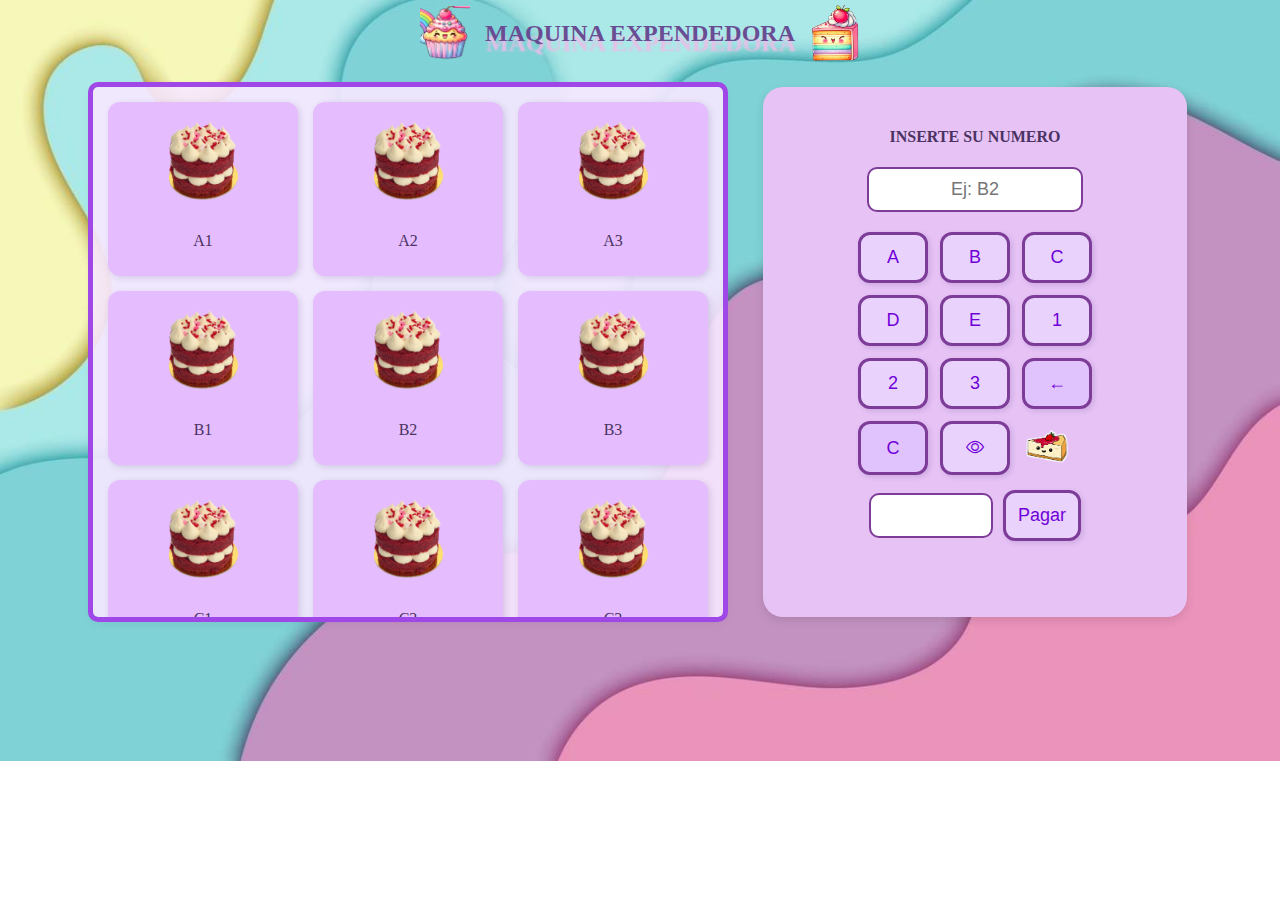
<file: index.html>
<!DOCTYpE html>
<html lang="en">

<head>
    <meta charset="UTF-8">
    <meta name="viewport" content="width=device-width, initial-scale=1.0">
    <title>Document</title>
    <link rel="stylesheet" href="css.css">
    <link rel="stylesheet" href="https://cdn.jsdelivr.net/npm/bootstrap-icons@1.10.5/font/bootstrap-icons.css">

</head>

<body>
    <section class="tit">
        <img src="cake1.png" class="img1" alt="">
        <h2>MAQUINA EXPENDEDORA</h2>
        <img src="cake2.png" class="img2" alt="">
    </section>
    <section class="todo">
        <section class="productos">

            <section class="producto"><img src="pastel.png" alt="">
                <p>A1</p>
            </section>
            <section class="producto"><img src="pastel.png" alt="">
                <p>A2</p>
            </section>
            <section class="producto"><img src="pastel.png" alt="">
                <p>A3</p>
            </section>
            <section class="producto"><img src="pastel.png" alt="">
                <p>B1</p>
            </section>
            <section class="producto"><img src="pastel.png" alt="">
                <p>B2</p>
            </section>
            <section class="producto"><img src="pastel.png" alt="">
                <p>B3</p>
            </section>
            <section class="producto"><img src="pastel.png" alt="">
                <p>C1</p>
            </section>
            <section class="producto"><img src="pastel.png" alt="">
                <p>C2</p>
            </section>
            <section class="producto"><img src="pastel.png" alt="">
                <p>C3</p>
            </section>
            <section class="producto"><img src="pastel.png" alt="">
                <p>D1</p>
            </section>
            <section class="producto"><img src="pastel.png" alt="">
                <p>D2</p>
            </section>
            <section class="producto"><img src="pastel.png" alt="">
                <p>D3</p>
            </section>
            <section class="producto"><img src="pastel.png" alt="">
                <p>E1</p>
            </section>
            <section class="producto"><img src="pastel.png" alt="">
                <p>E2</p>
            </section>
            <section class="producto"><img src="pastel.png" alt="">
                <p>E3</p>
            </section>

        </section>
        <section class="derecha">
            <h4 class="titi">INSERTE SU NUMERO </h4>
            <input type="text" id="pantalla" placeholder="Ej: B2">

            <div class="teclado">
                <!-- Letras A–E -->
                <button class="tecla">A</button>
                <button class="tecla">B</button>
                <button class="tecla">C</button>
                <button class="tecla">D</button>
                <button class="tecla">E</button>
                <!-- Números 1–3 -->
                <button class="tecla">1</button>
                <button class="tecla">2</button>
                <button class="tecla">3</button>
                <!-- Controles -->
                <button class="tecla control borrar">←</button>
                <button class="tecla control limpiar">C</button>
                <button class="bi bi-eye ver"></button>
                <a class="admin" href="admin.html"> <img src="/tartita.png" alt=""></a>


                
            </div>
            <section class="dinero">
                <input class="cash" type="number">
                <button class="pagar">Pagar</button>
            </section>
            
        </section>

    </section>
    

    <script src="https://code.jquery.com/jquery-3.6.0.min.js"></script>
    <script src="app.js"></script>
</body>

</html>
</file>
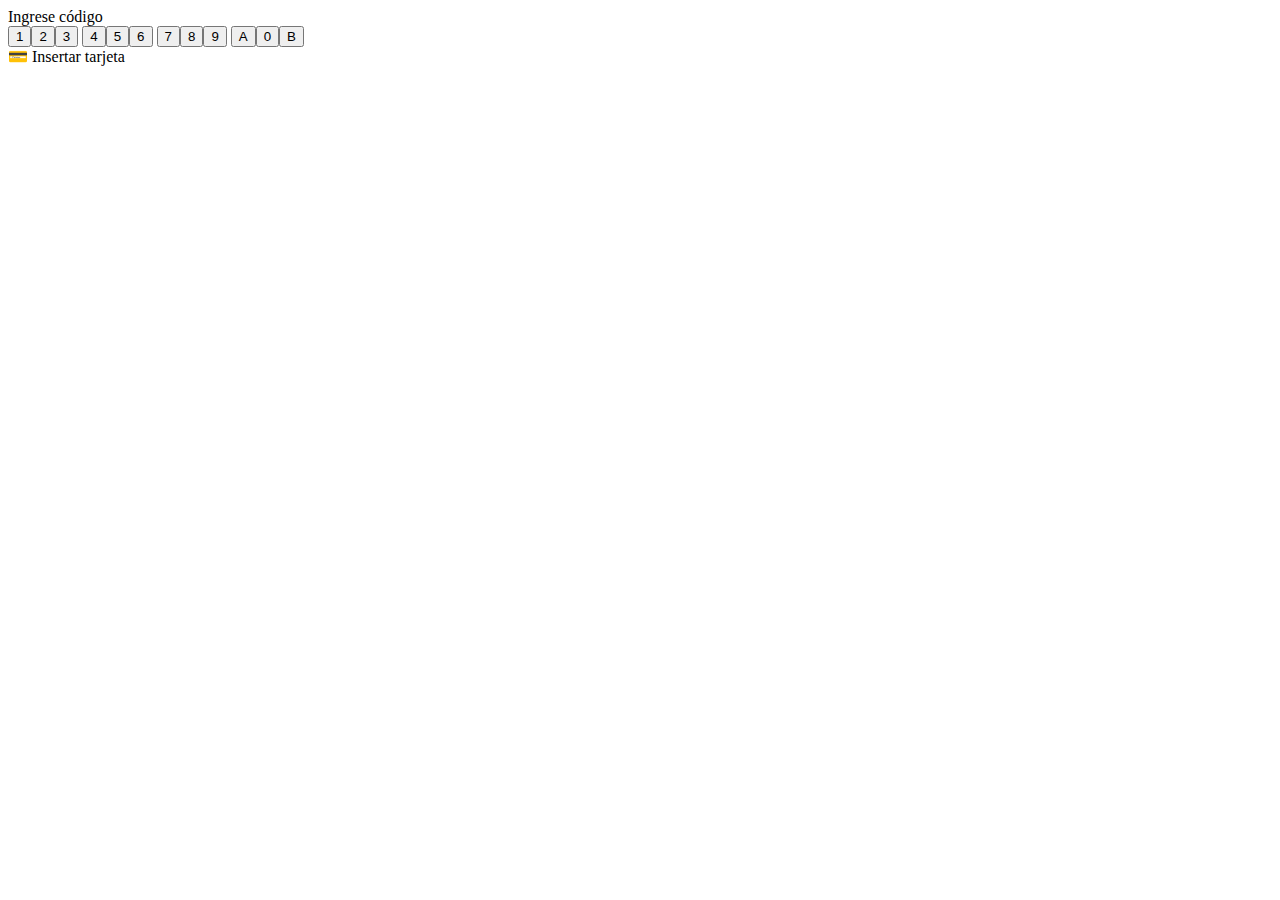
<file: aa.html>
<html lang="es">
<head>
  <meta charset="UTF-8" />
  <meta name="viewport" content="width=device-width, initial-scale=1.0"/>
  <title>Máquina Expendedora Realista</title>
  
</head>
<body>
  <div class="vending-machine">

    <div class="control-panel">
      <div class="screen">Ingrese código</div>
      <div class="keypad">
        <button>1</button><button>2</button><button>3</button>
        <button>4</button><button>5</button><button>6</button>
        <button>7</button><button>8</button><button>9</button>
        <button>A</button><button>0</button><button>B</button>
      </div>
      <div class="payment-slot">💳 Insertar tarjeta</div>
    </div>
  </div>
</body>
</html>
</file>
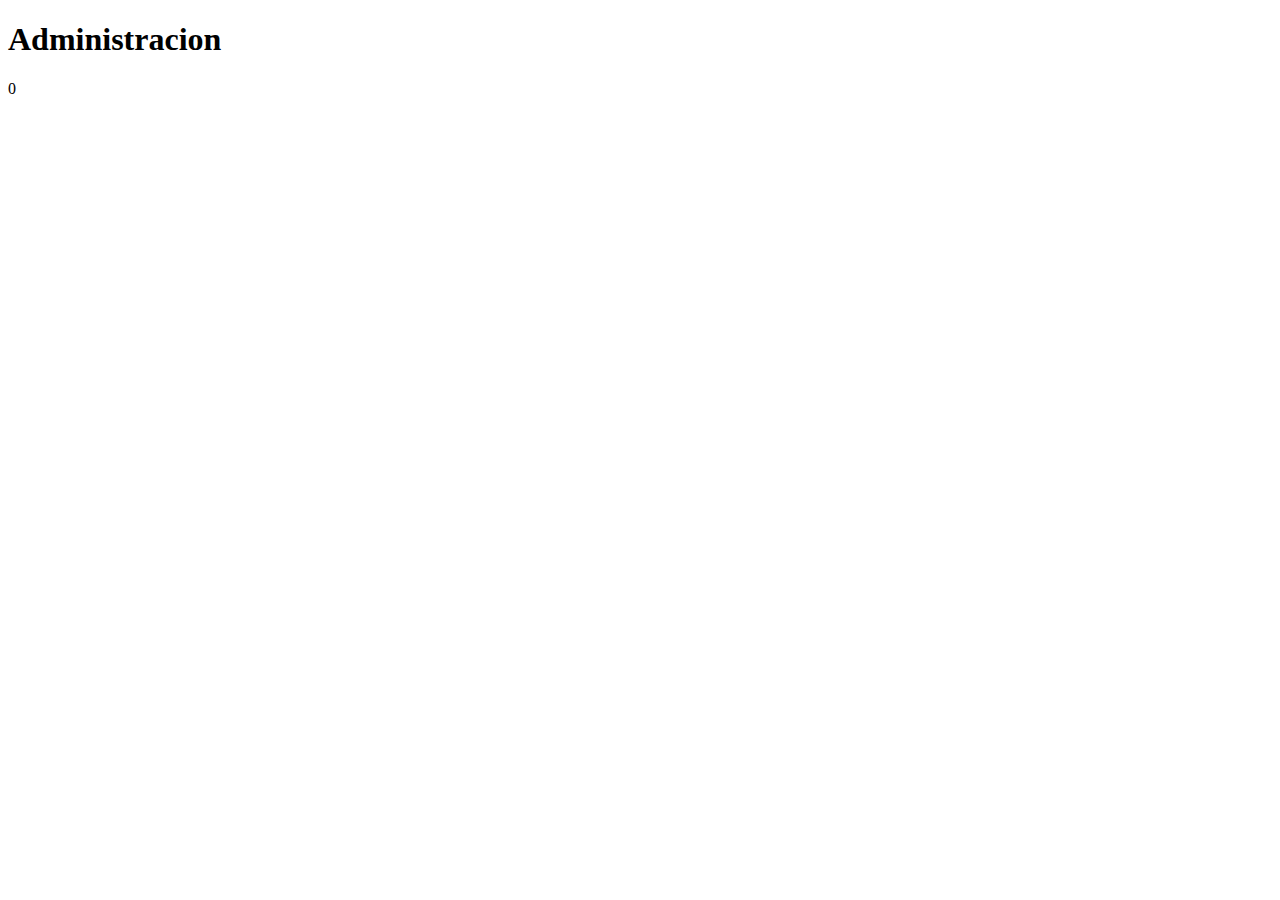
<file: admin.html>
<!DOCTYPE html>
<html lang="en">

<head>
    <meta charset="UTF-8">
    <meta name="viewport" content="width=device-width, initial-scale=1.0">
    <title>Document</title>
</head>

<body>
    <h1>Administracion</h1>
    <p class="recaudado"></p>
    <p class="total"></p>




    <script src="https://code.jquery.com/jquery-3.6.0.min.js"></script>
    <script src="app.js"></script>
</body>


</html>
</file>
<file: css.css>
body {
    font-family: 'Chewy', cursive;
    background-image: url("fondo.jpg");
    background-repeat: no-repeat;       
    background-size: cover;             
    background-position: center center; 
    margin: 0;
    padding: 0;
    color: #4b3262;
}
.tit{
    display: flex;
    flex-direction: row;
    justify-content: center;
    align-items: center;
}

.tit img{
    width:50px;
    gap: 10px;
}

.img1{
    margin-right: 15px;
}
.img2{
    margin-left: 15px;
}

h2 {
    text-align: center;
    color: #6a4c93;
    text-shadow: 1px 10px 2px #e7bfe7;
}

.todo {
    width: 100%;
    display: flex;
    justify-content: center;
    margin-top: 20px;
    gap: 40px;
}

/* Productos */
.productos {
    outline: 5px solid rgb(160, 72, 231);
    width: 600px;
    height: 500px;
    display: grid;
    grid-template-columns: repeat(3, 1fr);
    gap: 15px;
    overflow-y: auto;
    border-radius: 5px;
    padding: 15px;
    background-color: rgba(247, 232, 255, 0.9);
    box-shadow: 0 4px 12px rgba(0, 0, 0, 0.1);
    /* Scrollbar personalizada */
    scrollbar-width: thin; /* Firefox */
    scrollbar-color: #9b68dd #f6efff; /* Firefox */
}

/* Scrollbar para Webkit (Chrome, Edge, Safari) */


.productos::-webkit-scrollbar-track {
    background: #f6efff;
    border-radius: 10px;
}




.producto {
    background-color: #e5bdff;
    border: none;
    border-radius: 12px;
    padding: 10px;
    text-align: center;
    box-shadow: 2px 2px 6px rgba(106, 76, 147, 0.2);
    transition: transform 0.2s;
}

.producto:hover {
    transform: scale(1.05);
}

.producto img {
    width: 100px;
    height: auto;
}

/* Panel derecho */
.derecha {  
    width: 30%;
    display: flex;
    flex-direction: column;
    align-items: center;
    background-color: rgb(230, 194, 245);
    padding: 20px;
    border-radius: 20px;
    box-shadow: 0 4px 10px rgba(0, 0, 0, 0.1);
}
.cash {
    width: 100px;
    padding: 10px;
    font-size: 18px;
    text-align: center;
    border: 2px solid #7d3c98;
    border-radius: 10px;
}

#pantalla {
    width: 50%;
    padding: 10px;
    font-size: 18px;
    margin-bottom: 20px;
    text-align: center;
    border: 2px solid #7d3c98;
    border-radius: 10px;
}

.teclado {
    display: grid;
    grid-template-columns: repeat(3, 70px);
    gap: 12px;
    justify-content: center;
}
.dinero {
    margin-top: 15px;
    width: 100%;
    display: flex;
    justify-content: center;
    align-items: center;     
    gap: 10px;
}

.tecla, .enter, .pagar, .ver {
    padding: 12px;
    font-size: 18px;
    border: 3px solid #7d3c98;
    border-radius: 12px;
    background-color: #e9d3fd;
    color: #7000d8;
    cursor: pointer;
    box-shadow: 2px 2px 5px rgba(106, 76, 147, 0.2);
}
.enter{
    width: 100px;
}
.tecla:hover {
    background-color: #cba2ff;
    transform: scale(1.05);
}
.ver:hover {
    background-color: #cba2ff;
    transform: scale(1.05);
}

.control {
    background-color: #e0c3fc;
}

.control:hover {
    background-color: #d1a7fa;
}



.admin img{
    width: 50px;
}
</file>
